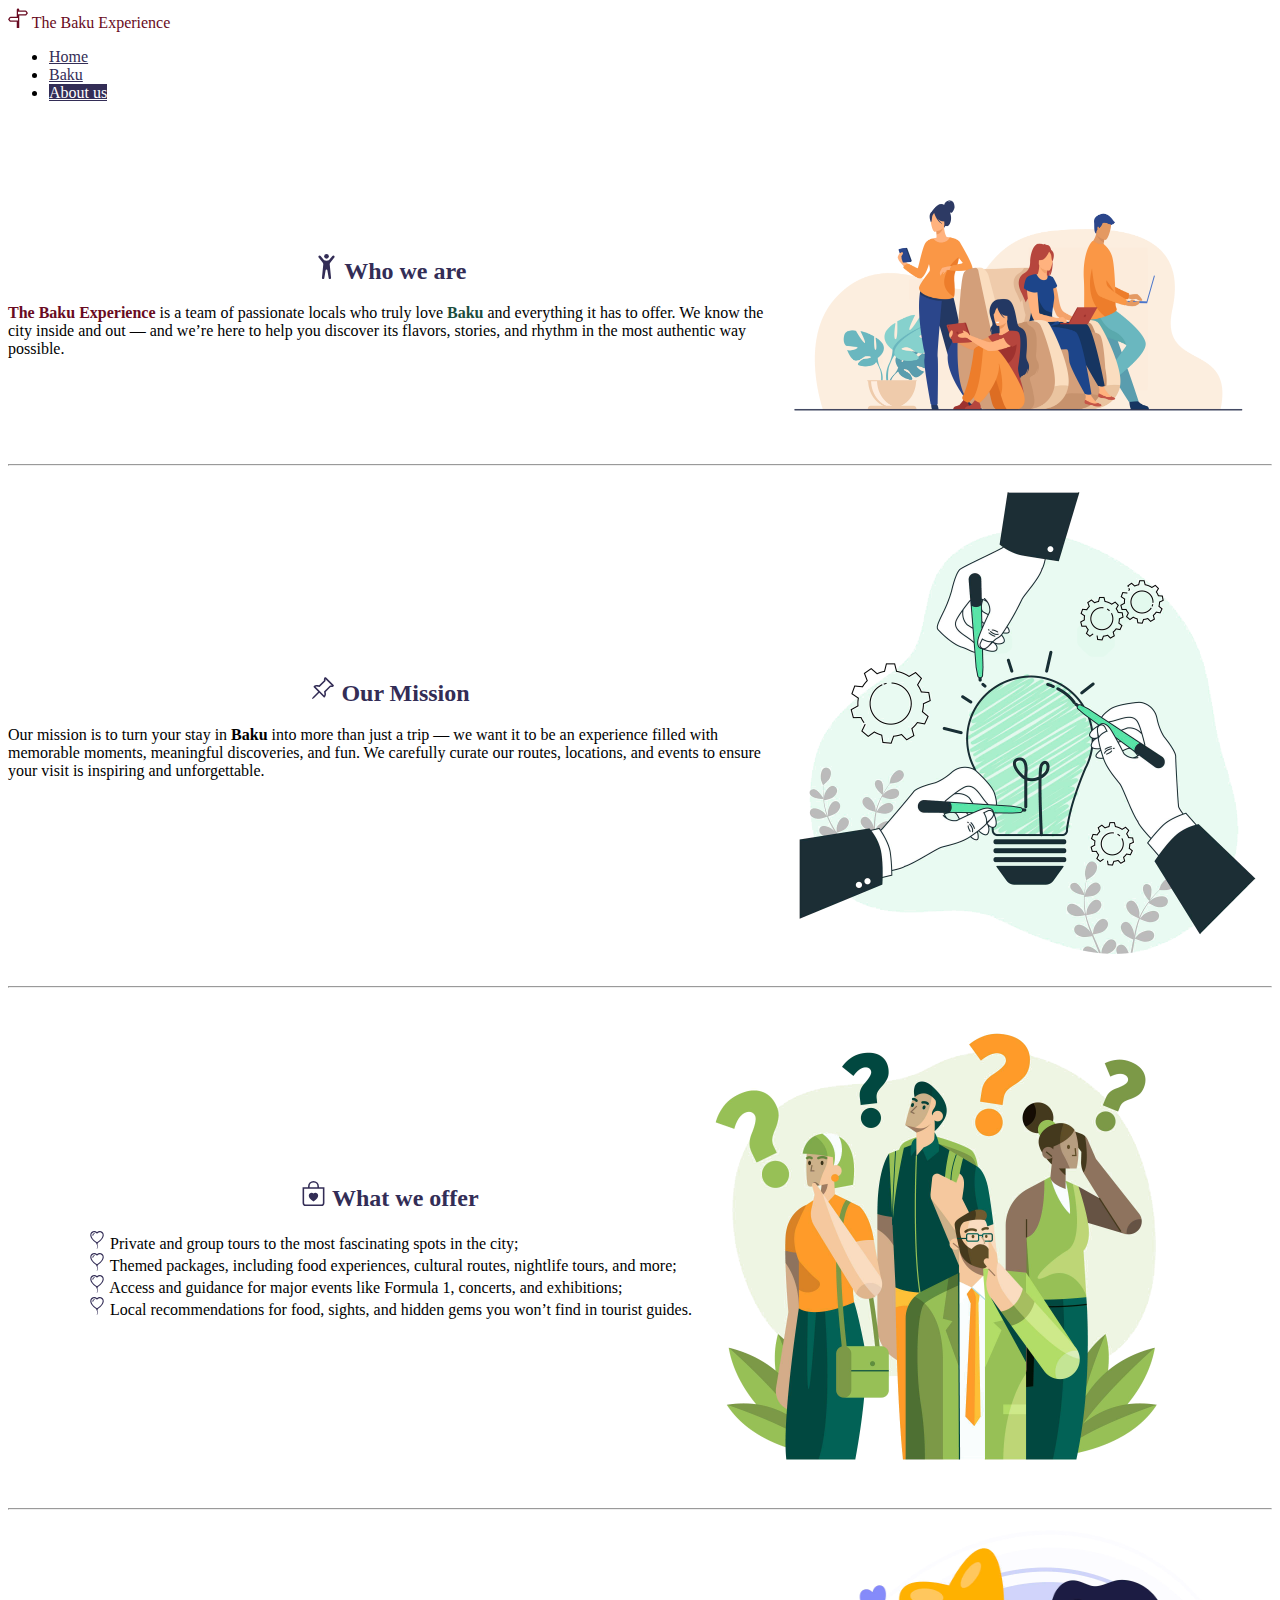
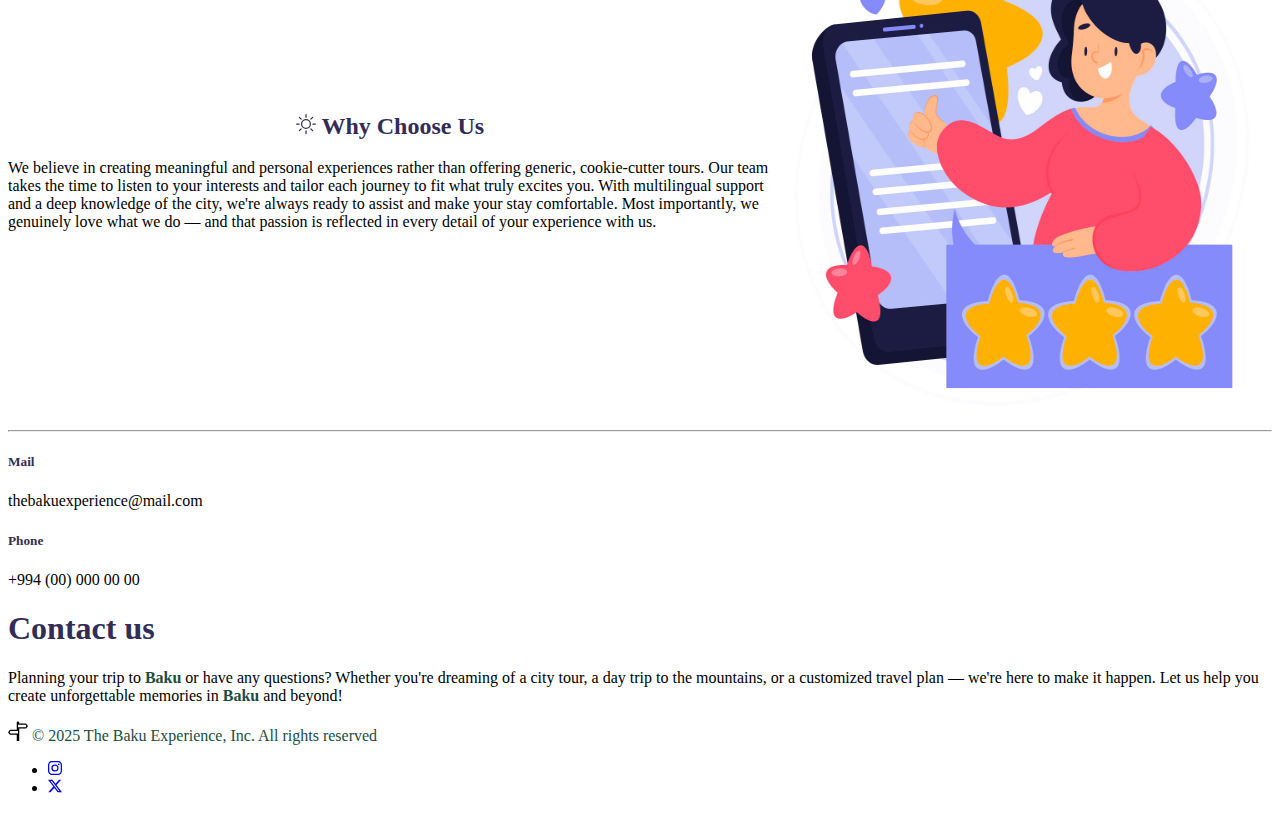
<file: about.html>
<!DOCTYPE html>
<html lang="en">
  <head>
    <meta charset="UTF-8">
    <meta name="viewport" content="width=device-width, initial-scale=1.0">
    <title>The Baku Experience</title>
    <link href="https://cdn.jsdelivr.net/npm/bootstrap@5.3.5/dist/css/bootstrap.min.css" rel="stylesheet" integrity="sha384-SgOJa3DmI69IUzQ2PVdRZhwQ+dy64/BUtbMJw1MZ8t5HZApcHrRKUc4W0kG879m7" crossorigin="anonymous">
    <link rel="stylesheet" href="style.css">
  </head>
  <body>
    <section id="header">
        <div class="container">
            <header class="d-flex flex-wrap justify-content-center py-3 mb-4 border-bottom">
              <a class="d-flex align-items-center mb-3 mb-md-0 me-md-auto link-body-emphasis text-decoration-none">
                <svg xmlns="http://www.w3.org/2000/svg" width="20" height="20" fill="#690B22" class="bi bi-signpost-split" viewBox="0 0 16 16">
                    <path d="M7 7V1.414a1 1 0 0 1 2 0V2h5a1 1 0 0 1 .8.4l.975 1.3a.5.5 0 0 1 0 .6L14.8 5.6a1 1 0 0 1-.8.4H9v10H7v-5H2a1 1 0 0 1-.8-.4L.225 9.3a.5.5 0 0 1 0-.6L1.2 7.4A1 1 0 0 1 2 7zm1 3V8H2l-.75 1L2 10zm0-5h6l.75-1L14 3H8z"/>
                </svg>
                <span class="fs-4 company-name">The Baku Experience</span>
              </a>
        
              <ul class="nav nav-pills">
                <li class="nav-item"><a href="index.html" class="nav-link" aria-current="page">Home</a></li>
                <li class="nav-item"><a href="baku.html" class="nav-link">Baku</a></li>
                <li class="nav-item"><a href="#" class="nav-link active">About us</a></li>
              </ul>
            </header>
        </div>
    </section>

    <section id="about-us">
      <div class="container">     
        <div class="row featurette who-we-are">
          <div class="text col-md-7">
            <h2 class="featurette-heading fw-normal lh-1">
              <svg xmlns="http://www.w3.org/2000/svg" width="25" height="25" fill="#332D56" class="bi bi-person-arms-up" viewBox="0 0 16 16">
                <path d="M8 3a1.5 1.5 0 1 0 0-3 1.5 1.5 0 0 0 0 3"/>
                <path d="m5.93 6.704-.846 8.451a.768.768 0 0 0 1.523.203l.81-4.865a.59.59 0 0 1 1.165 0l.81 4.865a.768.768 0 0 0 1.523-.203l-.845-8.451A1.5 1.5 0 0 1 10.5 5.5L13 2.284a.796.796 0 0 0-1.239-.998L9.634 3.84a.7.7 0 0 1-.33.235c-.23.074-.665.176-1.304.176-.64 0-1.074-.102-1.305-.176a.7.7 0 0 1-.329-.235L4.239 1.286a.796.796 0 0 0-1.24.998l2.5 3.216c.317.316.475.758.43 1.204Z"/>
              </svg> Who we are
            </h2>
            <p class="lead"><span class="company-name"><b>The Baku Experience</b></span> is a team of passionate locals who 
              truly love <span><b>Baku</b></span> and everything it has to offer. We know the city inside and out — and we’re 
              here to help you discover its flavors, stories, and rhythm in the most authentic way possible.</p>
          </div>
          <div class="col-md-5">
            <img width="500" height="300" src="who we are 2.png"></img>
          </div>
        </div>
    
        <hr class="featurette-divider">
    
        <div class="row featurette">
          <div class="text col-md-7 order-md-2">
            <h2 class="featurette-heading fw-normal lh-1">
              <svg xmlns="http://www.w3.org/2000/svg" width="25" height="25" fill="#332D56" class="bi bi-pin-angle" viewBox="0 0 16 16">
                <path d="M9.828.722a.5.5 0 0 1 .354.146l4.95 4.95a.5.5 0 0 1 0 .707c-.48.48-1.072.588-1.503.588-.177 0-.335-.018-.46-.039l-3.134 3.134a6 6 0 0 1 .16 1.013c.046.702-.032 1.687-.72 2.375a.5.5 0 0 1-.707 0l-2.829-2.828-3.182 3.182c-.195.195-1.219.902-1.414.707s.512-1.22.707-1.414l3.182-3.182-2.828-2.829a.5.5 0 0 1 0-.707c.688-.688 1.673-.767 2.375-.72a6 6 0 0 1 1.013.16l3.134-3.133a3 3 0 0 1-.04-.461c0-.43.108-1.022.589-1.503a.5.5 0 0 1 .353-.146m.122 2.112v-.002zm0-.002v.002a.5.5 0 0 1-.122.51L6.293 6.878a.5.5 0 0 1-.511.12H5.78l-.014-.004a5 5 0 0 0-.288-.076 5 5 0 0 0-.765-.116c-.422-.028-.836.008-1.175.15l5.51 5.509c.141-.34.177-.753.149-1.175a5 5 0 0 0-.192-1.054l-.004-.013v-.001a.5.5 0 0 1 .12-.512l3.536-3.535a.5.5 0 0 1 .532-.115l.096.022c.087.017.208.034.344.034q.172.002.343-.04L9.927 2.028q-.042.172-.04.343a1.8 1.8 0 0 0 .062.46z"/>
              </svg> Our Mission
            </h2>
            <p class="lead">Our mission is to turn your stay in <b>Baku</b> into more than just a trip — we want it to be 
              an experience filled with memorable moments, meaningful discoveries, and fun. We carefully curate our 
              routes, locations, and events to ensure your visit is inspiring and unforgettable.</p>
          </div>
          <div class="col-md-5 order-md-1">
            <img width="500" height="500" class="mission-img" src="mission2.png"></img>
          </div>
        </div>

        <hr class="featurette-divider">

        <div class="row featurette">
          <div class="text col-md-7">
            <h2 class="featurette-heading fw-normal lh-1">
              <svg xmlns="http://www.w3.org/2000/svg" width="25" height="25" fill="#332D56" class="bi bi-bag-heart" viewBox="0 0 16 16">
                <path fill-rule="evenodd" d="M10.5 3.5a2.5 2.5 0 0 0-5 0V4h5zm1 0V4H15v10a2 2 0 0 1-2 2H3a2 2 0 0 1-2-2V4h3.5v-.5a3.5 3.5 0 1 1 7 0M14 14V5H2v9a1 1 0 0 0 1 1h10a1 1 0 0 0 1-1M8 7.993c1.664-1.711 5.825 1.283 0 5.132-5.825-3.85-1.664-6.843 0-5.132"/>
              </svg> What we offer
            </h2>
            <p class="lead">
              <svg xmlns="http://www.w3.org/2000/svg" width="18" height="18" fill="#332D56" class="bi bi-balloon-heart" viewBox="0 0 16 16">
                <path fill-rule="evenodd" d="m8 2.42-.717-.737c-1.13-1.161-3.243-.777-4.01.72-.35.685-.451 1.707.236 3.062C4.16 6.753 5.52 8.32 8 10.042c2.479-1.723 3.839-3.29 4.491-4.577.687-1.355.587-2.377.236-3.061-.767-1.498-2.88-1.882-4.01-.721zm-.49 8.5c-10.78-7.44-3-13.155.359-10.063q.068.062.132.129.065-.067.132-.129c3.36-3.092 11.137 2.624.357 10.063l.235.468a.25.25 0 1 1-.448.224l-.008-.017c.008.11.02.202.037.29.054.27.161.488.419 1.003.288.578.235 1.15.076 1.629-.157.469-.422.867-.588 1.115l-.004.007a.25.25 0 1 1-.416-.278c.168-.252.4-.6.533-1.003.133-.396.163-.824-.049-1.246l-.013-.028c-.24-.48-.38-.758-.448-1.102a3 3 0 0 1-.052-.45l-.04.08a.25.25 0 1 1-.447-.224l.235-.468ZM6.013 2.06c-.649-.18-1.483.083-1.85.798-.131.258-.245.689-.08 1.335.063.244.414.198.487-.043.21-.697.627-1.447 1.359-1.692.217-.073.304-.337.084-.398"/>
              </svg> Private and group tours to the most fascinating spots in the city; <br>
              <svg xmlns="http://www.w3.org/2000/svg" width="18" height="18" fill="#332D56" class="bi bi-balloon-heart" viewBox="0 0 16 16">
                <path fill-rule="evenodd" d="m8 2.42-.717-.737c-1.13-1.161-3.243-.777-4.01.72-.35.685-.451 1.707.236 3.062C4.16 6.753 5.52 8.32 8 10.042c2.479-1.723 3.839-3.29 4.491-4.577.687-1.355.587-2.377.236-3.061-.767-1.498-2.88-1.882-4.01-.721zm-.49 8.5c-10.78-7.44-3-13.155.359-10.063q.068.062.132.129.065-.067.132-.129c3.36-3.092 11.137 2.624.357 10.063l.235.468a.25.25 0 1 1-.448.224l-.008-.017c.008.11.02.202.037.29.054.27.161.488.419 1.003.288.578.235 1.15.076 1.629-.157.469-.422.867-.588 1.115l-.004.007a.25.25 0 1 1-.416-.278c.168-.252.4-.6.533-1.003.133-.396.163-.824-.049-1.246l-.013-.028c-.24-.48-.38-.758-.448-1.102a3 3 0 0 1-.052-.45l-.04.08a.25.25 0 1 1-.447-.224l.235-.468ZM6.013 2.06c-.649-.18-1.483.083-1.85.798-.131.258-.245.689-.08 1.335.063.244.414.198.487-.043.21-.697.627-1.447 1.359-1.692.217-.073.304-.337.084-.398"/>
              </svg> Themed packages, including food experiences, cultural routes, nightlife tours, and more; <br>
              <svg xmlns="http://www.w3.org/2000/svg" width="18" height="18" fill="#332D56" class="bi bi-balloon-heart" viewBox="0 0 16 16">
                <path fill-rule="evenodd" d="m8 2.42-.717-.737c-1.13-1.161-3.243-.777-4.01.72-.35.685-.451 1.707.236 3.062C4.16 6.753 5.52 8.32 8 10.042c2.479-1.723 3.839-3.29 4.491-4.577.687-1.355.587-2.377.236-3.061-.767-1.498-2.88-1.882-4.01-.721zm-.49 8.5c-10.78-7.44-3-13.155.359-10.063q.068.062.132.129.065-.067.132-.129c3.36-3.092 11.137 2.624.357 10.063l.235.468a.25.25 0 1 1-.448.224l-.008-.017c.008.11.02.202.037.29.054.27.161.488.419 1.003.288.578.235 1.15.076 1.629-.157.469-.422.867-.588 1.115l-.004.007a.25.25 0 1 1-.416-.278c.168-.252.4-.6.533-1.003.133-.396.163-.824-.049-1.246l-.013-.028c-.24-.48-.38-.758-.448-1.102a3 3 0 0 1-.052-.45l-.04.08a.25.25 0 1 1-.447-.224l.235-.468ZM6.013 2.06c-.649-.18-1.483.083-1.85.798-.131.258-.245.689-.08 1.335.063.244.414.198.487-.043.21-.697.627-1.447 1.359-1.692.217-.073.304-.337.084-.398"/>
              </svg> Access and guidance for major events like Formula 1, concerts, and exhibitions; <br>
              <svg xmlns="http://www.w3.org/2000/svg" width="18" height="18" fill="#332D56" class="bi bi-balloon-heart" viewBox="0 0 16 16">
                <path fill-rule="evenodd" d="m8 2.42-.717-.737c-1.13-1.161-3.243-.777-4.01.72-.35.685-.451 1.707.236 3.062C4.16 6.753 5.52 8.32 8 10.042c2.479-1.723 3.839-3.29 4.491-4.577.687-1.355.587-2.377.236-3.061-.767-1.498-2.88-1.882-4.01-.721zm-.49 8.5c-10.78-7.44-3-13.155.359-10.063q.068.062.132.129.065-.067.132-.129c3.36-3.092 11.137 2.624.357 10.063l.235.468a.25.25 0 1 1-.448.224l-.008-.017c.008.11.02.202.037.29.054.27.161.488.419 1.003.288.578.235 1.15.076 1.629-.157.469-.422.867-.588 1.115l-.004.007a.25.25 0 1 1-.416-.278c.168-.252.4-.6.533-1.003.133-.396.163-.824-.049-1.246l-.013-.028c-.24-.48-.38-.758-.448-1.102a3 3 0 0 1-.052-.45l-.04.08a.25.25 0 1 1-.447-.224l.235-.468ZM6.013 2.06c-.649-.18-1.483.083-1.85.798-.131.258-.245.689-.08 1.335.063.244.414.198.487-.043.21-.697.627-1.447 1.359-1.692.217-.073.304-.337.084-.398"/>
              </svg> Local recommendations for food, sights, and hidden gems you won’t find in tourist guides.
            </p>
          </div>
          <div class="col-md-5">
            <img width="500" height="500" class="we-offer" src="we2.png"></img>
          </div>
        </div>
    
        <hr class="featurette-divider">
    
        <div class="row featurette">
          <div class="text col-md-7 order-md-2">
            <h2 class="featurette-heading fw-normal lh-1">
              <svg xmlns="http://www.w3.org/2000/svg" width="20" height="20" fill="#332D56" class="bi bi-sun" viewBox="0 0 16 16">
                <path d="M8 11a3 3 0 1 1 0-6 3 3 0 0 1 0 6m0 1a4 4 0 1 0 0-8 4 4 0 0 0 0 8M8 0a.5.5 0 0 1 .5.5v2a.5.5 0 0 1-1 0v-2A.5.5 0 0 1 8 0m0 13a.5.5 0 0 1 .5.5v2a.5.5 0 0 1-1 0v-2A.5.5 0 0 1 8 13m8-5a.5.5 0 0 1-.5.5h-2a.5.5 0 0 1 0-1h2a.5.5 0 0 1 .5.5M3 8a.5.5 0 0 1-.5.5h-2a.5.5 0 0 1 0-1h2A.5.5 0 0 1 3 8m10.657-5.657a.5.5 0 0 1 0 .707l-1.414 1.415a.5.5 0 1 1-.707-.708l1.414-1.414a.5.5 0 0 1 .707 0m-9.193 9.193a.5.5 0 0 1 0 .707L3.05 13.657a.5.5 0 0 1-.707-.707l1.414-1.414a.5.5 0 0 1 .707 0m9.193 2.121a.5.5 0 0 1-.707 0l-1.414-1.414a.5.5 0 0 1 .707-.707l1.414 1.414a.5.5 0 0 1 0 .707M4.464 4.465a.5.5 0 0 1-.707 0L2.343 3.05a.5.5 0 1 1 .707-.707l1.414 1.414a.5.5 0 0 1 0 .708"/>
              </svg> Why Choose Us
            </h2>
            <p class="lead">We believe in creating meaningful and personal experiences rather than offering generic, 
              cookie-cutter tours. Our team takes the time to listen to your interests and tailor each journey to 
              fit what truly excites you. With multilingual support and a deep knowledge of the city, we're always 
              ready to assist and make your stay comfortable. Most importantly, we genuinely love what we do — and 
              that passion is reflected in every detail of your experience with us.
            </p>
          </div>
          <div class="col-md-5 order-md-1">
            <img width="500" height="500" class="why-us-img" src="why us2.png"></img>
          </div>
        </div>

        <hr class="featurette-divider">
      </div>
    </section>

    <section id="contact-us">
      <div class="container col-xxl-8 px-4 py-5">
        <div class="row flex-lg-row-reverse align-items-center g-5 py-5">
          <div class="col-10 col-sm-8 col-lg-6">
            <div class="card mb-3" style="width: 18rem;">
              <div class="card-body">
                <h5 class="card-title">Mail</h5>
                <p class="card-text">thebakuexperience@mail.com</p>
              </div>
            </div>

            <div class="card" style="width: 18rem;">
              <div class="card-body">
                <h5 class="card-title">Phone</h5>
                <p class="card-text">+994 (00) 000 00 00</p>
              </div>
            </div>
          </div>
          <div class="col-lg-6">
            <h1 class="contact-us display-5 fw-bold lh-1 mb-3">Contact us</h1>
            <p class="lead">Planning your trip to <span><b>Baku</b></span> or have any questions? Whether you're dreaming of a city 
              tour, a day trip to the mountains, or a customized travel plan — we're here to make it happen. Let us 
              help you create unforgettable memories in <span><b>Baku</b></span> and beyond!</p>
          </div>
        </div>
      </div>
    </section>

    <section id="footer">
        <div class="container">
            <footer class="d-flex flex-wrap justify-content-between align-items-center py-3 mt-4 border-top">
              <div class="col-md-4 d-flex align-items-center">
                <a class="mb-3 me-2 mb-md-0 text-body-secondary text-decoration-none lh-1" aria-label="Bootstrap">
                    <svg xmlns="http://www.w3.org/2000/svg" width="20" height="20" fill="currentcolor" class="bi bi-signpost-split" viewBox="0 0 16 16">
                        <path d="M7 7V1.414a1 1 0 0 1 2 0V2h5a1 1 0 0 1 .8.4l.975 1.3a.5.5 0 0 1 0 .6L14.8 5.6a1 1 0 0 1-.8.4H9v10H7v-5H2a1 1 0 0 1-.8-.4L.225 9.3a.5.5 0 0 1 0-.6L1.2 7.4A1 1 0 0 1 2 7zm1 3V8H2l-.75 1L2 10zm0-5h6l.75-1L14 3H8z"/>
                    </svg>
                </a>
                <span class="mb-3 mb-md-0 text-body-secondary">© 2025 The Baku Experience, Inc. All rights reserved</span>
              </div>
          
              <ul class="nav col-md-4 justify-content-end list-unstyled d-flex">
                <li class="ms-3">
                  <a class="text-body-secondary" href="https://www.instagram.com/" aria-label="Instagram"><svg xmlns="http://www.w3.org/2000/svg" width="14" height="14" fill="currentColor" class="bi bi-instagram" viewBox="0 0 16 16">
                    <path d="M8 0C5.829 0 5.556.01 4.703.048 3.85.088 3.269.222 2.76.42a3.9 3.9 0 0 0-1.417.923A3.9 3.9 0 0 0 .42 2.76C.222 3.268.087 3.85.048 4.7.01 5.555 0 5.827 0 8.001c0 2.172.01 2.444.048 3.297.04.852.174 1.433.372 1.942.205.526.478.972.923 1.417.444.445.89.719 1.416.923.51.198 1.09.333 1.942.372C5.555 15.99 5.827 16 8 16s2.444-.01 3.298-.048c.851-.04 1.434-.174 1.943-.372a3.9 3.9 0 0 0 1.416-.923c.445-.445.718-.891.923-1.417.197-.509.332-1.09.372-1.942C15.99 10.445 16 10.173 16 8s-.01-2.445-.048-3.299c-.04-.851-.175-1.433-.372-1.941a3.9 3.9 0 0 0-.923-1.417A3.9 3.9 0 0 0 13.24.42c-.51-.198-1.092-.333-1.943-.372C10.443.01 10.172 0 7.998 0zm-.717 1.442h.718c2.136 0 2.389.007 3.232.046.78.035 1.204.166 1.486.275.373.145.64.319.92.599s.453.546.598.92c.11.281.24.705.275 1.485.039.843.047 1.096.047 3.231s-.008 2.389-.047 3.232c-.035.78-.166 1.203-.275 1.485a2.5 2.5 0 0 1-.599.919c-.28.28-.546.453-.92.598-.28.11-.704.24-1.485.276-.843.038-1.096.047-3.232.047s-2.39-.009-3.233-.047c-.78-.036-1.203-.166-1.485-.276a2.5 2.5 0 0 1-.92-.598 2.5 2.5 0 0 1-.6-.92c-.109-.281-.24-.705-.275-1.485-.038-.843-.046-1.096-.046-3.233s.008-2.388.046-3.231c.036-.78.166-1.204.276-1.486.145-.373.319-.64.599-.92s.546-.453.92-.598c.282-.11.705-.24 1.485-.276.738-.034 1.024-.044 2.515-.045zm4.988 1.328a.96.96 0 1 0 0 1.92.96.96 0 0 0 0-1.92m-4.27 1.122a4.109 4.109 0 1 0 0 8.217 4.109 4.109 0 0 0 0-8.217m0 1.441a2.667 2.667 0 1 1 0 5.334 2.667 2.667 0 0 1 0-5.334"/>
                    </svg>
                  </a>
                </li>
                <li class="ms-3">
                  <a class="text-body-secondary" href="https://x.com/" aria-label="Twitter"><svg xmlns="http://www.w3.org/2000/svg" width="14" height="14" fill="currentColor" class="bi bi-twitter-x" viewBox="0 0 16 16">
                    <path d="M12.6.75h2.454l-5.36 6.142L16 15.25h-4.937l-3.867-5.07-4.425 5.07H.316l5.733-6.57L0 .75h5.063l3.495 4.633L12.601.75Zm-.86 13.028h1.36L4.323 2.145H2.865z"/>
                    </svg>
                  </a>
                </li>
              </ul>
            </footer>
          </div>
    </section>

    <script src="https://cdn.jsdelivr.net/npm/bootstrap@5.3.5/dist/js/bootstrap.bundle.min.js" integrity="sha384-k6d4wzSIapyDyv1kpU366/PK5hCdSbCRGRCMv+eplOQJWyd1fbcAu9OCUj5zNLiq" crossorigin="anonymous"></script>
  </body>
</html>
</file>
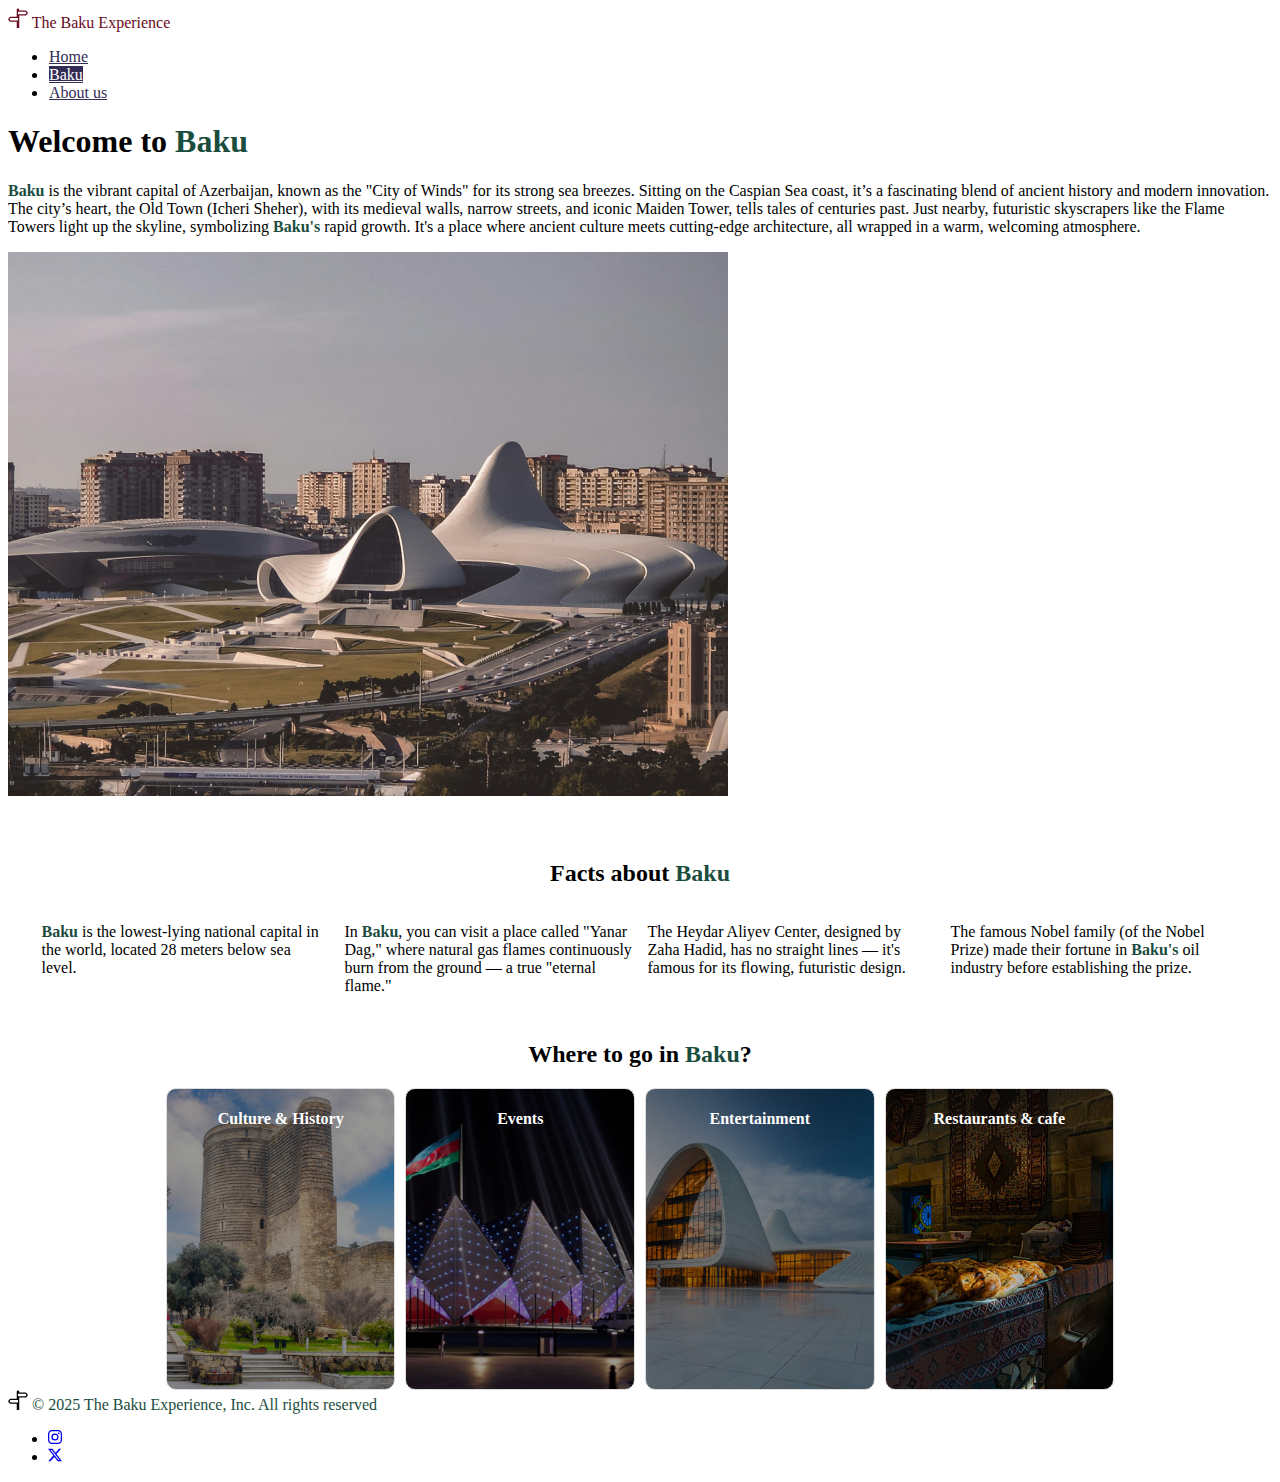
<file: baku.html>
<!DOCTYPE html>
<html lang="en">
  <head>
    <meta charset="UTF-8">
    <meta name="viewport" content="width=device-width, initial-scale=1.0">
    <title>The Baku Experience</title>
    <link href="https://cdn.jsdelivr.net/npm/bootstrap@5.3.5/dist/css/bootstrap.min.css" rel="stylesheet" integrity="sha384-SgOJa3DmI69IUzQ2PVdRZhwQ+dy64/BUtbMJw1MZ8t5HZApcHrRKUc4W0kG879m7" crossorigin="anonymous">
    <link rel="stylesheet" href="style.css">
  </head>
  <body>
    <section id="header">
        <div class="container">
            <header class="d-flex flex-wrap justify-content-center py-3 mb-4 border-bottom">
              <a class="d-flex align-items-center mb-3 mb-md-0 me-md-auto link-body-emphasis text-decoration-none">
                <svg xmlns="http://www.w3.org/2000/svg" width="20" height="20" fill="#690B22" class="bi bi-signpost-split" viewBox="0 0 16 16">
                    <path d="M7 7V1.414a1 1 0 0 1 2 0V2h5a1 1 0 0 1 .8.4l.975 1.3a.5.5 0 0 1 0 .6L14.8 5.6a1 1 0 0 1-.8.4H9v10H7v-5H2a1 1 0 0 1-.8-.4L.225 9.3a.5.5 0 0 1 0-.6L1.2 7.4A1 1 0 0 1 2 7zm1 3V8H2l-.75 1L2 10zm0-5h6l.75-1L14 3H8z"/>
                </svg>
                <span class="fs-4 company-name">The Baku Experience</span>
              </a>
        
              <ul class="nav nav-pills">
                <li class="nav-item"><a href="index.html" class="nav-link" aria-current="page">Home</a></li>
                <li class="nav-item"><a href="#" class="nav-link active">Baku</a></li>
                <li class="nav-item"><a href="about.html" class="nav-link">About us</a></li>
              </ul>
            </header>
        </div>
    </section>

    <section id="baku-descr">
      <div class="container my-5">
        <div class="row p-4 pb-0 pe-lg-0 pt-lg-5 align-items-center rounded-5 border shadow-lg">
          <div class="col-lg-7 p-3 p-lg-5 pt-lg-3">
            <h1 class="display-4 fw-bold lh-1 text-body-emphasis">Welcome to <span>Baku</span></h1>
            <p class="lead"><span><b>Baku</b></span> is the vibrant capital of Azerbaijan, known as the "City of Winds" for 
              its strong sea breezes. Sitting on the Caspian Sea coast, it’s a fascinating blend of ancient history 
              and modern innovation. The city’s heart, the Old Town (Icheri Sheher), with its medieval walls, narrow 
              streets, and iconic Maiden Tower, tells tales of centuries past. Just nearby, futuristic skyscrapers 
              like the Flame Towers light up the skyline, symbolizing <span><b>Baku's</b></span> rapid growth. It's a place 
              where ancient culture meets cutting-edge architecture, all wrapped in a warm, welcoming atmosphere.</p>
          </div>
          <div class="col-lg-4 offset-lg-1 p-0 overflow-hidden shadow-lg">
            <img class="rounded-lg-3" src="baku.jpg" alt="" width="720">
        </div>
        </div>
      </div>
    </section>

    <section id="facts">
      <h2>Facts about <span><b>Baku</b></span></h2>
      <div class="facts">
        <div class="card" style="width: 18rem;">
          <div class="card-body">
            <p class="card-text"><span><b>Baku</b></span> is the lowest-lying national capital in the world, located 28 meters below sea level.</p>
          </div>
        </div>
  
        <div class="card" style="width: 18rem;">
          <div class="card-body">
            <p class="card-text">In <span><b>Baku</b></span>, you can visit a place called "Yanar Dag," where natural gas flames continuously 
              burn from the ground — a true "eternal flame."</p>
          </div>
        </div>
  
        <div class="card" style="width: 18rem;">
          <div class="card-body">
            <p class="card-text">The Heydar Aliyev Center, designed by Zaha Hadid, has no straight lines — it's famous 
              for its flowing, futuristic design.</p>
          </div>
        </div>
  
        <div class="card" style="width: 18rem;">
          <div class="card-body">
            <p class="card-text">The famous Nobel family (of the Nobel Prize) made their fortune in <span><b>Baku's</b></span> oil industry 
              before establishing the prize.
            </p>
          </div>
        </div>
      </div>
    </section>

    <section id="packages">
      <h2>Where to go in <span><b>Baku</b></span>?</h2>
      <div class="card-container">
        <div class="culture package-card">
          <h4>Culture & History</h4>
        </div>
        <div class="events package-card">
          <h4>Events</h4>
        </div>
        <div class="entertainment package-card">
          <h4>Entertainment</h4>
        </div>
        <div class="restaurants package-card">
          <h4>Restaurants & cafe</h4>
        </div>
      </div>
    </section>

    <section id="footer">
        <div class="container">
            <footer class="d-flex flex-wrap justify-content-between align-items-center py-3 mt-4 border-top">
              <div class="col-md-4 d-flex align-items-center">
                <a class="mb-3 me-2 mb-md-0 text-body-secondary text-decoration-none lh-1" aria-label="Bootstrap">
                    <svg xmlns="http://www.w3.org/2000/svg" width="20" height="20" fill="currentcolor" class="bi bi-signpost-split" viewBox="0 0 16 16">
                        <path d="M7 7V1.414a1 1 0 0 1 2 0V2h5a1 1 0 0 1 .8.4l.975 1.3a.5.5 0 0 1 0 .6L14.8 5.6a1 1 0 0 1-.8.4H9v10H7v-5H2a1 1 0 0 1-.8-.4L.225 9.3a.5.5 0 0 1 0-.6L1.2 7.4A1 1 0 0 1 2 7zm1 3V8H2l-.75 1L2 10zm0-5h6l.75-1L14 3H8z"/>
                    </svg>
                </a>
                <span class="mb-3 mb-md-0 text-body-secondary">© 2025 The Baku Experience, Inc. All rights reserved</span>
              </div>
          
              <ul class="nav col-md-4 justify-content-end list-unstyled d-flex">
                <li class="ms-3">
                  <a class="text-body-secondary" href="https://www.instagram.com/" aria-label="Instagram"><svg xmlns="http://www.w3.org/2000/svg" width="14" height="14" fill="currentColor" class="bi bi-instagram" viewBox="0 0 16 16">
                    <path d="M8 0C5.829 0 5.556.01 4.703.048 3.85.088 3.269.222 2.76.42a3.9 3.9 0 0 0-1.417.923A3.9 3.9 0 0 0 .42 2.76C.222 3.268.087 3.85.048 4.7.01 5.555 0 5.827 0 8.001c0 2.172.01 2.444.048 3.297.04.852.174 1.433.372 1.942.205.526.478.972.923 1.417.444.445.89.719 1.416.923.51.198 1.09.333 1.942.372C5.555 15.99 5.827 16 8 16s2.444-.01 3.298-.048c.851-.04 1.434-.174 1.943-.372a3.9 3.9 0 0 0 1.416-.923c.445-.445.718-.891.923-1.417.197-.509.332-1.09.372-1.942C15.99 10.445 16 10.173 16 8s-.01-2.445-.048-3.299c-.04-.851-.175-1.433-.372-1.941a3.9 3.9 0 0 0-.923-1.417A3.9 3.9 0 0 0 13.24.42c-.51-.198-1.092-.333-1.943-.372C10.443.01 10.172 0 7.998 0zm-.717 1.442h.718c2.136 0 2.389.007 3.232.046.78.035 1.204.166 1.486.275.373.145.64.319.92.599s.453.546.598.92c.11.281.24.705.275 1.485.039.843.047 1.096.047 3.231s-.008 2.389-.047 3.232c-.035.78-.166 1.203-.275 1.485a2.5 2.5 0 0 1-.599.919c-.28.28-.546.453-.92.598-.28.11-.704.24-1.485.276-.843.038-1.096.047-3.232.047s-2.39-.009-3.233-.047c-.78-.036-1.203-.166-1.485-.276a2.5 2.5 0 0 1-.92-.598 2.5 2.5 0 0 1-.6-.92c-.109-.281-.24-.705-.275-1.485-.038-.843-.046-1.096-.046-3.233s.008-2.388.046-3.231c.036-.78.166-1.204.276-1.486.145-.373.319-.64.599-.92s.546-.453.92-.598c.282-.11.705-.24 1.485-.276.738-.034 1.024-.044 2.515-.045zm4.988 1.328a.96.96 0 1 0 0 1.92.96.96 0 0 0 0-1.92m-4.27 1.122a4.109 4.109 0 1 0 0 8.217 4.109 4.109 0 0 0 0-8.217m0 1.441a2.667 2.667 0 1 1 0 5.334 2.667 2.667 0 0 1 0-5.334"/>
                    </svg>
                  </a>
                </li>
                <li class="ms-3">
                  <a class="text-body-secondary" href="https://x.com/" aria-label="Twitter"><svg xmlns="http://www.w3.org/2000/svg" width="14" height="14" fill="currentColor" class="bi bi-twitter-x" viewBox="0 0 16 16">
                    <path d="M12.6.75h2.454l-5.36 6.142L16 15.25h-4.937l-3.867-5.07-4.425 5.07H.316l5.733-6.57L0 .75h5.063l3.495 4.633L12.601.75Zm-.86 13.028h1.36L4.323 2.145H2.865z"/>
                    </svg>
                  </a>
                </li>
              </ul>
            </footer>
          </div>
    </section>

    <script src="https://cdn.jsdelivr.net/npm/bootstrap@5.3.5/dist/js/bootstrap.bundle.min.js" integrity="sha384-k6d4wzSIapyDyv1kpU366/PK5hCdSbCRGRCMv+eplOQJWyd1fbcAu9OCUj5zNLiq" crossorigin="anonymous"></script>
  </body>
</html>
</file>
<file: style.css>
body{
    background-color: white;
}

#baku-descr.container{
    box-shadow: #1B4D3E;
    border-color: none;
}

h2{
    text-align: center;
}

#facts{
    margin: 60px auto 30px auto;
}
.facts{
    display: flex;
    justify-content: center;
    flex-wrap: wrap;
    gap: 15px;
}

#about-us{
    margin-top: 50px;
}
div.featurette{
    display: flex;
    justify-content: center;
    align-items: center;
    text-align: left;
}
.featurette img{
    border-radius: 20px;
}

.company-name{
    color: #690B22;
}
span{
    color: #1B4D3E;
}

.nav-item a{
    color: #332D56 !important;
    border: 1px solid white;
}
li .active{
    background-color: #332D56 !important;
    color: white !important;
}
li .active:hover{
    background-color: white !important;
    color: #332D56 !important;
    border:1px solid #332D56 !important;
}

.card{
    background-color: white;
}
.contact-us{
    color: #332D56;
}
.card-title{
    color: #332D56;
}
#about-us h2{
    color: #332D56;
}

.carousel-inner img{
    border-radius: 20px;
}

.card-container{
    display: flex;
    flex-direction: row;
    justify-content: center;
    align-items: center;
    flex-wrap: wrap;
    gap: 10px;
}
.package-card{
    border-radius: 10px;
    border: 1px solid gainsboro;
    width: 18%;
    height: 300px;
    text-align: center;
}
.package-card:hover{
    box-shadow: 0 5px 8px grey;
}
.culture{
    background-image: linear-gradient(rgba(0, 0, 0, 0.4)), url(history.jpg);
    background-size: cover;
    background-position: center;
    color: white;
    cursor: pointer;
}
.events{
    background-image: linear-gradient(rgba(0, 0, 0, 0.4)), url(events.jpg);
    background-size: cover;
    background-position: center;
    color: white;
    cursor: pointer;
}
.entertainment{
    background-image: linear-gradient(rgba(0, 0, 0, 0.4)), url(entertaiment.jpg);
    background-size: cover;
    background-position: center;
    color: white;
    cursor: pointer;
}
.restaurants{
    background-image: linear-gradient(rgba(0, 0, 0, 0.2)), url(restaurant.jpg);
    background-size: cover;
    background-position: center;
    color: white;
    cursor: pointer;
}



@media (max-width: 768px) {
    #about-us img {
        width: 100%;
    }
    .who-we-are img{
        height: 200px;
    }
    .mission-img{
        height: 350px;
    }
    .we-offer{
        height: 400px;
    }
    .why-us-img{
        height: 350px;
    }

    .card-container{
        display: grid;
        grid-template-columns: repeat(2, 2fr);
        gap: 4px;
    }
    .package-card{
        width: 80%;
        height: 200px;
    }
}
</file>
